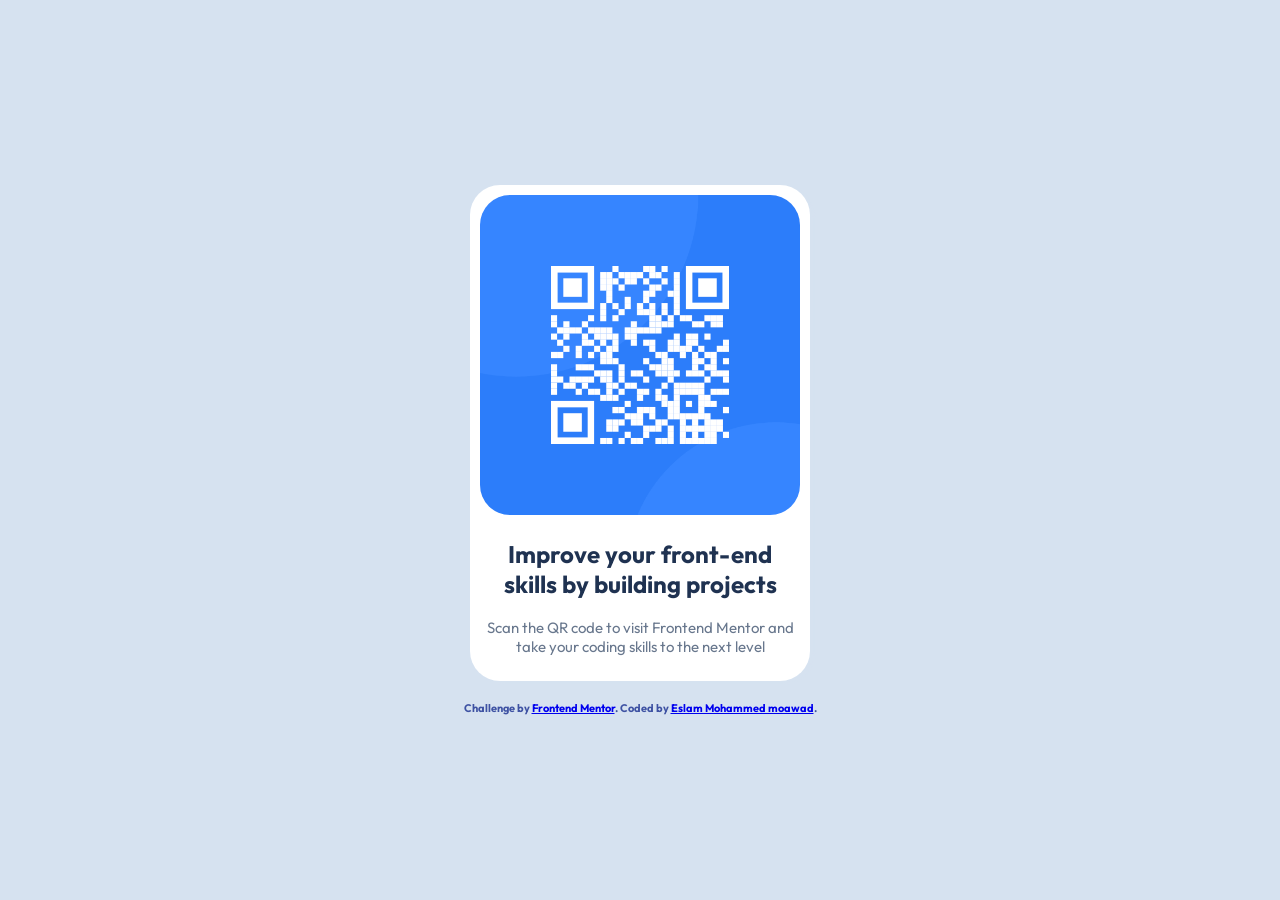
<file: index.html>
<!DOCTYPE html>
<html lang="en">
<head>
  <meta charset="UTF-8">
  <meta name="viewport" content="width=device-width, initial-scale=1.0"> <!-- displays site properly based on user's device -->

  <link rel="icon" type="image/png" sizes="32x32" href="./images/favicon-32x32.png">
  
  <title>Frontend Mentor | QR code component</title>
  <link rel="stylesheet" href="css/style.css">
  <link rel="preconnect" href="https://fonts.googleapis.com">
  <link rel="preconnect" href="https://fonts.gstatic.com" crossorigin>
  <link href="https://fonts.googleapis.com/css2?family=Outfit&display=swap" rel="stylesheet">
  <link rel="preconnect" href="https://fonts.googleapis.com">
  <link rel="preconnect" href="https://fonts.gstatic.com" crossorigin>
  <link href="https://fonts.googleapis.com/css2?family=Outfit:wght@700&display=swap" rel="stylesheet">
 
</head>
<body>
  <main>
    <img src="images/image-qr-code.png"></img>
      <h2> Improve your front-end
        skills by building projects</h2>
      <p>Scan the QR code to visit Frontend Mentor and take your coding skills to the next level</p>
  </main>
  <footer class="attribution">
    Challenge by <a href="https://www.frontendmentor.io?ref=challenge">Frontend Mentor</a>. 
    Coded by <a href="#">Eslam Mohammed moawad</a>.
  </footer>
</body>
</html>
</file>
<file: css/style.css>
body {
    background-color:  hsl(212, 45%, 89%);
    margin:0 ;
    display:flex;
    justify-content: center;
    align-items: center;
    flex-direction: column;
    min-height: 100vh;
    gap:20px;    
}
main {
    background-color: hsl(0, 0%, 100%);
    max-width: 320px;
    padding: 10px;
    border-radius: 30px;
    text-align:center;
    box-shadow: 4px 2px 2px hsl(212, 45%, 89%);
}
img {
    max-width: 100%;
    border-radius:30px;
}

.attribution {
         font-size: 0.6875rem; text-align: center; 
         color: hsl(228, 45%, 44%);
          font-family: "Outfit", sans-serif;
    font-optical-sizing: auto;
    font-weight: 700;
    font-style: normal;

    }     

h2{
    color:hsl(218, 44%, 22%);
    font-family: "Outfit", sans-serif;
    font-optical-sizing: auto;
    font-weight: 700;
    font-style: normal;
}
p{
    font-size:15px;
    color:hsl(216, 15%, 48%);
    font-family: "Outfit", sans-serif;
    font-optical-sizing: auto;
    font-weight: 400;
    font-style: normal;
}
</file>
<file: qr-code-component-main/css/style.css>
body {
    background-color:  hsl(212, 45%, 89%);
    margin:0 ;
    display:flex;
    justify-content: center;
    align-items: center;
    flex-direction: column;
    min-height: 100vh;
    gap:20px;    
}
main {
    background-color: hsl(0, 0%, 100%);
    max-width: 320px;
    padding: 10px;
    border-radius: 30px;
    text-align:center;
    box-shadow: 4px 2px 2px hsl(212, 45%, 89%);
}
img {
    max-width: 100%;
    border-radius:30px;
}

.attribution {
         font-size: 0.6875rem; text-align: center; 
         color: hsl(228, 45%, 44%);
          font-family: "Outfit", sans-serif;
    font-optical-sizing: auto;
    font-weight: 700;
    font-style: normal;

    }     

h2{
    color:hsl(218, 44%, 22%);
    font-family: "Outfit", sans-serif;
    font-optical-sizing: auto;
    font-weight: 700;
    font-style: normal;
}
p{
    font-size:15px;
    color:hsl(216, 15%, 48%);
    font-family: "Outfit", sans-serif;
    font-optical-sizing: auto;
    font-weight: 400;
    font-style: normal;
}
</file>
